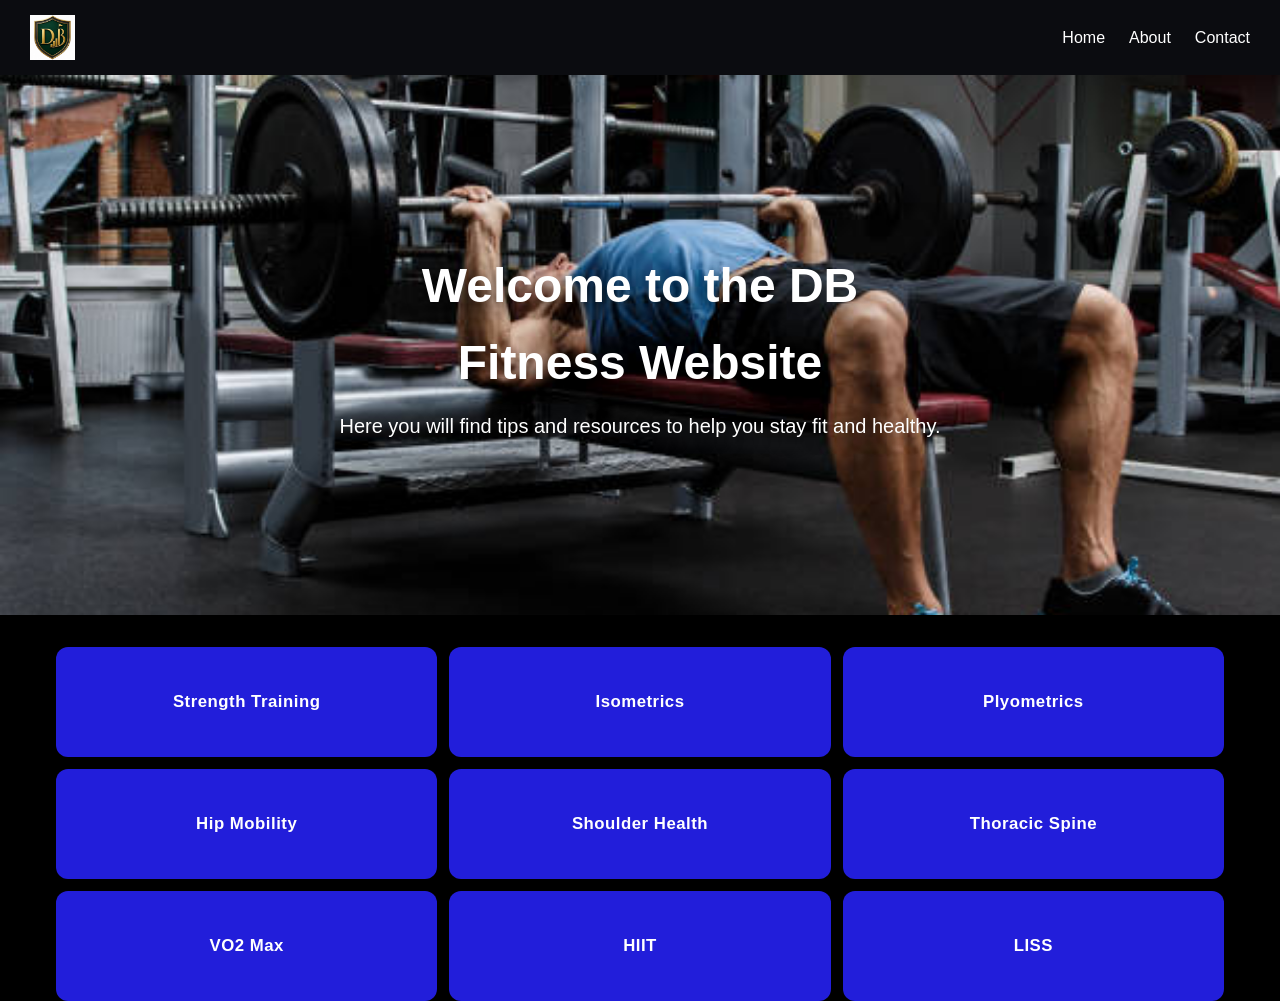
<file: index.html>
<!DOCTYPE html>
<html lang="en">
<head>
  <meta charset="UTF-8">
  <meta name="viewport" content="width=device-width, initial-scale=1.0">
  <title>Fitness</title>
  <link rel="stylesheet" href="style.css">
</head>
<body>

<nav class="navbar">
  <div class="nav-logo">
   <a href="index.html" class="navbar-logo">
    <img src="logo.png" alt="DB Logo">
  </a> 
  </div>
  <ul class="nav-links">
    <li><a href="index.html">Home</a></li>
    <li><a href="about_me.html">About</a></li>

    <li><a href="contact.html">Contact</a></li>
  </ul>
</nav>

<section class="hero">
  <img src="bench_press.jpg" alt="Fitness Image" class="fitness-image">
  <div class="hero-text">
    <h1>Welcome to the DB Fitness Website</h1>
    <p>Here you will find tips and resources to help you stay fit and healthy.</p>
  </div>
</section>
<div class="grid-container">
  <a href="strength.html" class="grid-item">Strength Training</a>
  <a href="isometrics.html" class="grid-item">Isometrics</a>
  <a href="plyometrics.html" class="grid-item">Plyometrics</a>
  <a href="hip.html" class="grid-item">Hip Mobility</a>
  <a href="shoulder.html" class="grid-item">Shoulder Health</a>
  <a href="thoracic.html" class="grid-item">Thoracic Spine</a>
  <a href="vo2max.html" class="grid-item">VO2 Max</a>
  <a href="HIIT.html" class="grid-item">HIIT</a>
  <a href="LISS.html" class="grid-item">LISS</a>
</div>
  
</body>
</html>
</file>
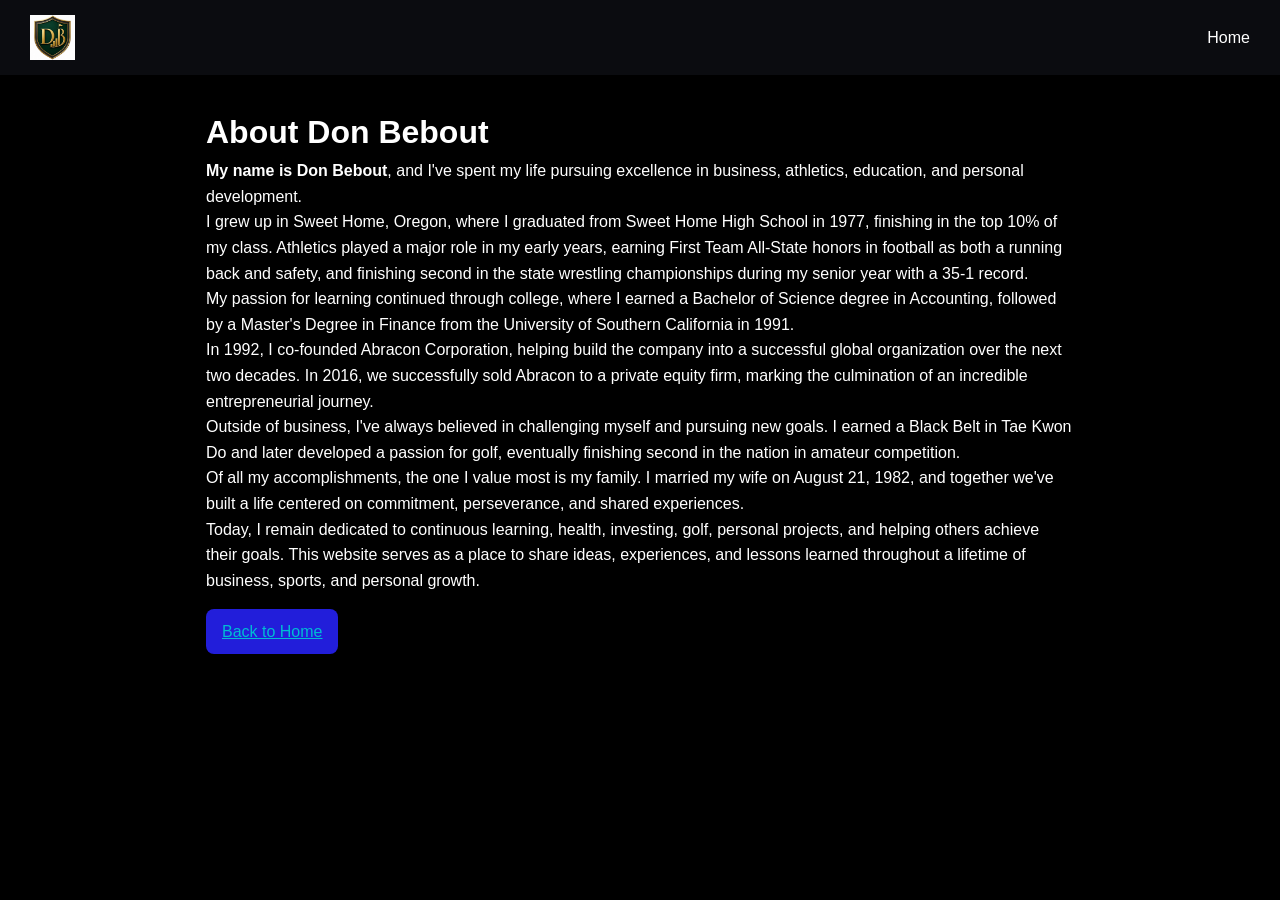
<file: about_me.html>
<!doctype html>
<html lang="en">
  <head>
    <meta charset="UTF-8" />
    <meta name="viewport" content="width=device-width, initial-scale=1.0" />
    <title>About Don Bebout</title>
    <link rel="stylesheet" href="style.css" />
    <meta
      name="description"
      content="About Don Bebout — business, athletics, education, and personal development."
    />
  </head>
  <body>
    <nav class="navbar">
      <div class="nav-logo">
        <a href="index.html" class="navbar-logo">
          <img src="logo.png" alt="DB Logo" />
        </a>
      </div>
      <ul class="nav-links">
        <li><a href="index.html">Home</a></li>
      </ul>
    </nav>

    <main class="strength-content">
      <h1>About Don Bebout</h1>

      <p>
        <strong>My name is Don Bebout</strong>, and I've spent my life
        pursuing excellence in business, athletics, education, and personal
        development.
      </p>

      <p>
        I grew up in Sweet Home, Oregon, where I graduated from Sweet Home
        High School in 1977, finishing in the top 10% of my class. Athletics
        played a major role in my early years, earning First Team All-State
        honors in football as both a running back and safety, and finishing
        second in the state wrestling championships during my senior year
        with a 35-1 record.
      </p>

      <p>
        My passion for learning continued through college, where I earned a
        Bachelor of Science degree in Accounting, followed by a Master's
        Degree in Finance from the University of Southern California in
        1991.
      </p>

      <p>
        In 1992, I co-founded Abracon Corporation, helping build the company
        into a successful global organization over the next two decades. In
        2016, we successfully sold Abracon to a private equity firm, marking
        the culmination of an incredible entrepreneurial journey.
      </p>

      <p>
        Outside of business, I've always believed in challenging myself and
        pursuing new goals. I earned a Black Belt in Tae Kwon Do and later
        developed a passion for golf, eventually finishing second in the
        nation in amateur competition.
      </p>

      <p>
        Of all my accomplishments, the one I value most is my family. I
        married my wife on August 21, 1982, and together we've built a life
        centered on commitment, perseverance, and shared experiences.
      </p>

      <p>
        Today, I remain dedicated to continuous learning, health, investing,
        golf, personal projects, and helping others achieve their goals.
        This website serves as a place to share ideas, experiences, and
        lessons learned throughout a lifetime of business, sports, and
        personal growth.
      </p>

      <p class="back-link">
        <a href="index.html" class="btn">Back to Home</a>
      </p>
    </main>
  </body>
</html>
</file>
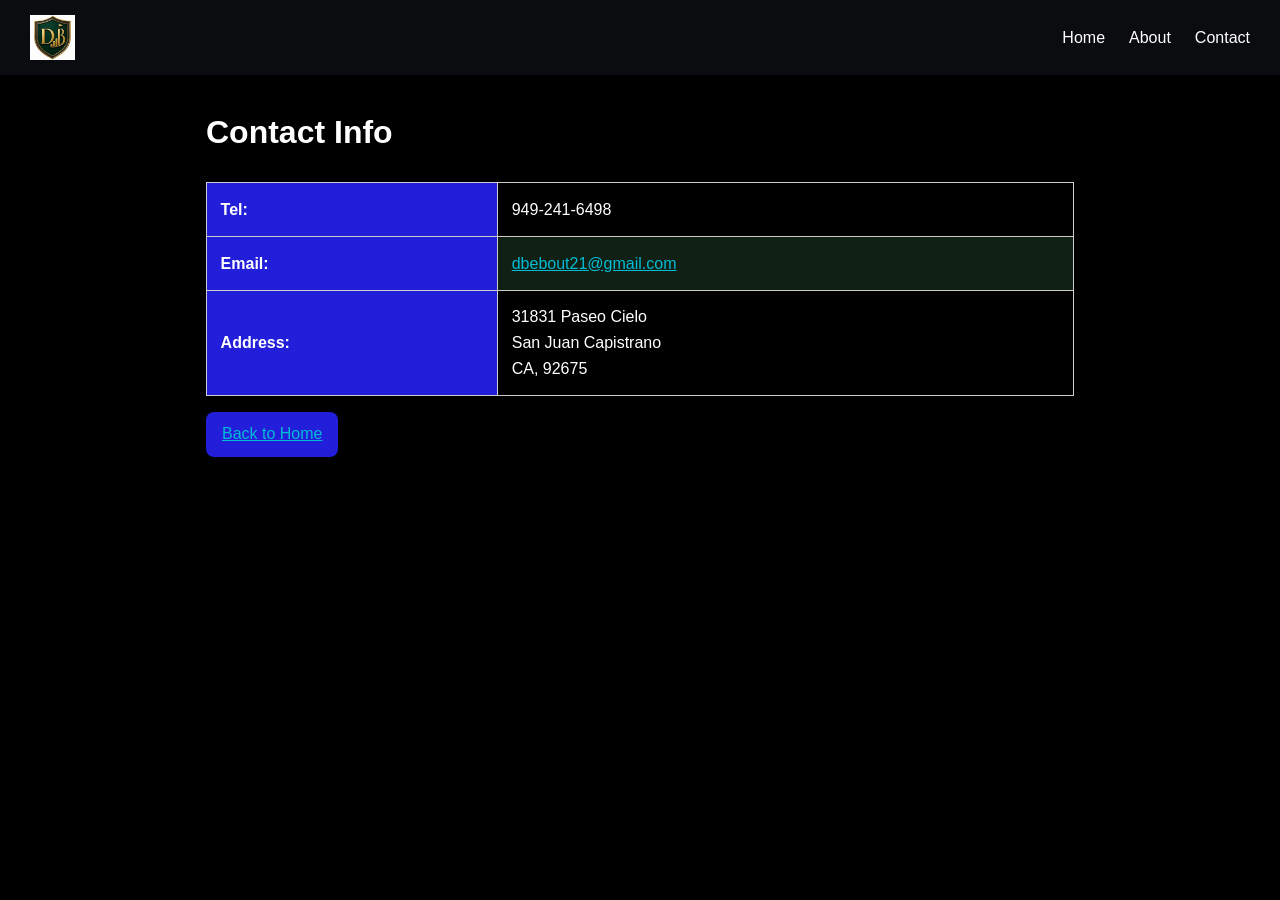
<file: contact.html>
<!DOCTYPE html>
<html lang="en">
<head>
  <meta charset="UTF-8">
  <meta name="viewport" content="width=device-width, initial-scale=1.0">
  <title>Contact</title>
  <link rel="stylesheet" href="style.css">
  <meta name="description" content="Contact information for Don Bebout">
</head>
<body>
  <nav class="navbar">
    <div class="nav-logo">
      <a href="index.html" class="navbar-logo">
        <img src="logo.png" alt="DB Logo">
      </a>
    </div>
    <ul class="nav-links">
      <li><a href="index.html">Home</a></li>
      <li><a href="about_me.html">About</a></li>
      <li><a href="contact.html">Contact</a></li>
    </ul>
  </nav>

  <main class="strength-content">
    <h1>Contact Info</h1>
    <table class="workout-table contact-table">
      <tbody>
        <tr>
          <th>Tel:</th>
          <td>949-241-6498</td>
        </tr>
        <tr>
          <th>Email:</th>
          <td><a href="mailto:dbebout21@gmail.com">dbebout21@gmail.com</a></td>
        </tr>
        <tr>
          <th>Address:</th>
          <td>31831 Paseo Cielo<br>San Juan Capistrano<br>CA, 92675</td>
        </tr>
      </tbody>
    </table>

    <p class="back-link"><a href="index.html" class="btn">Back to Home</a></p>
  </main>
</body>
</html>
</file>
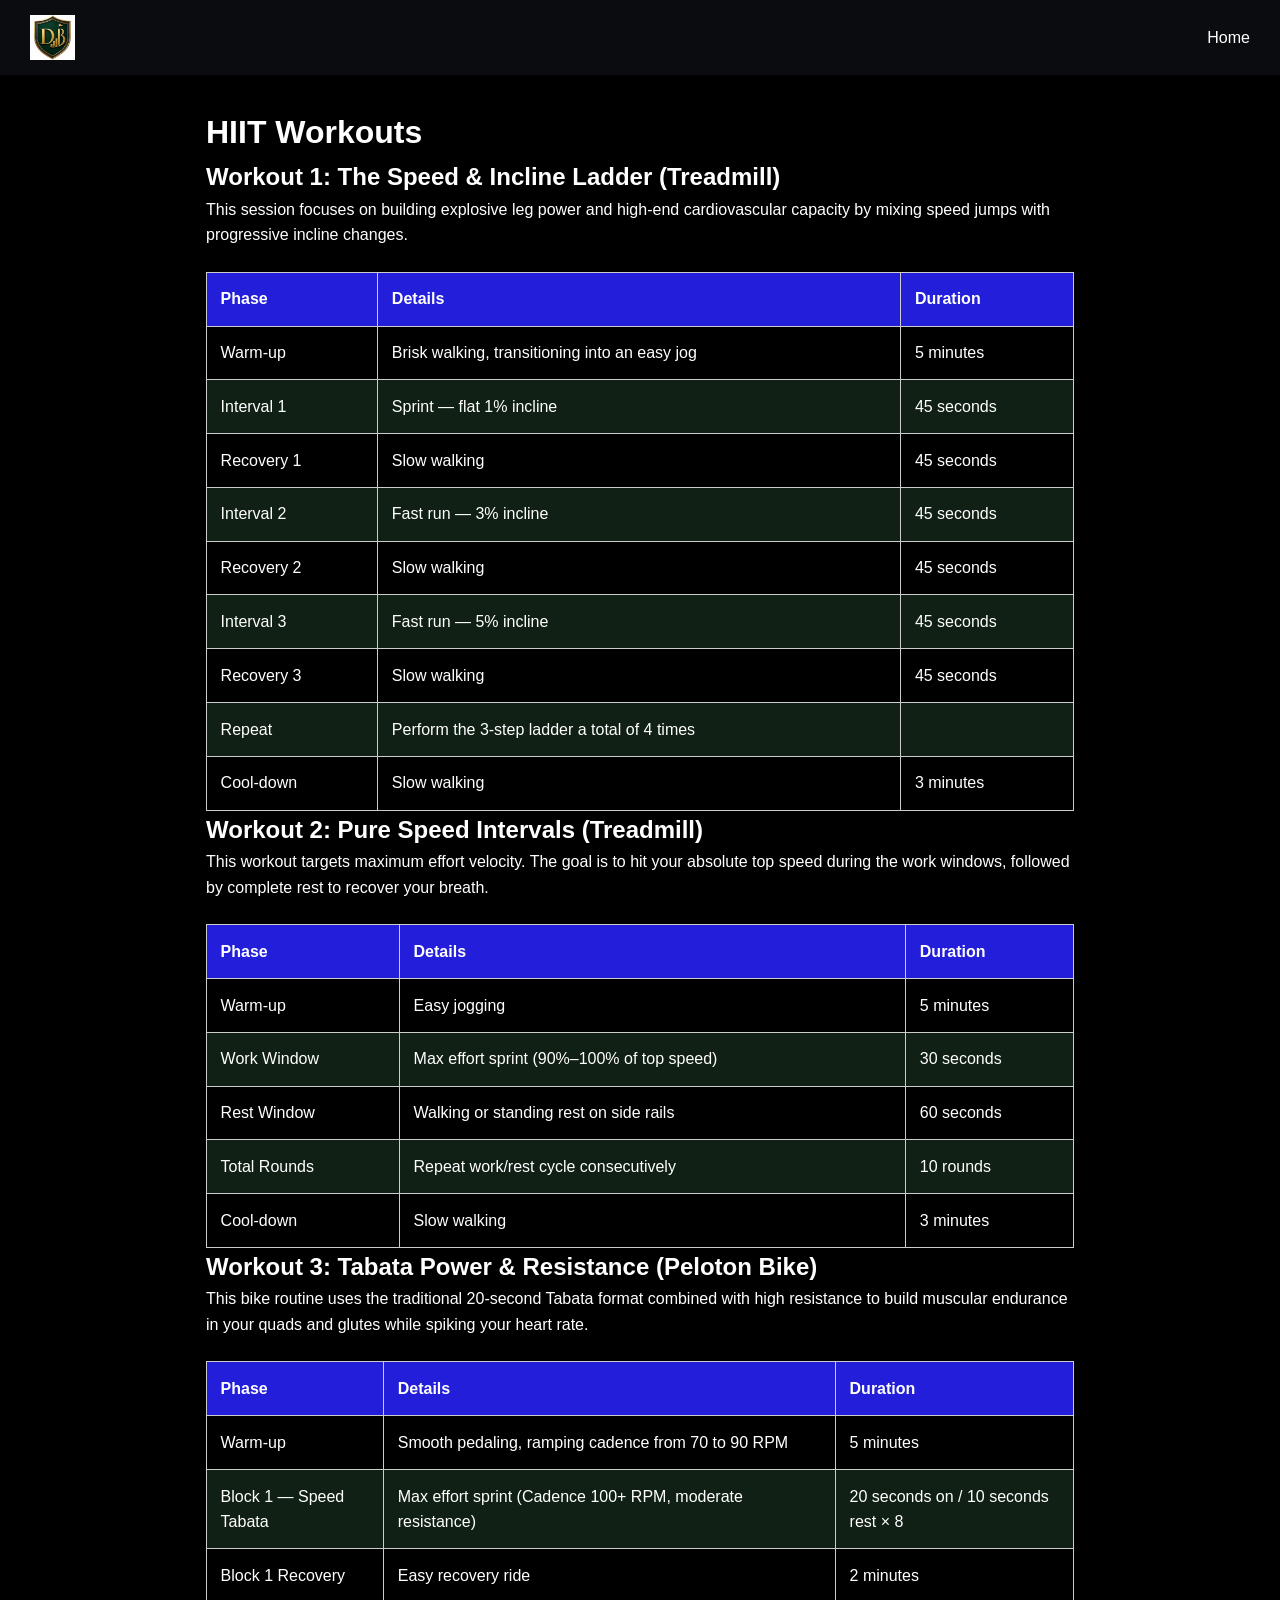
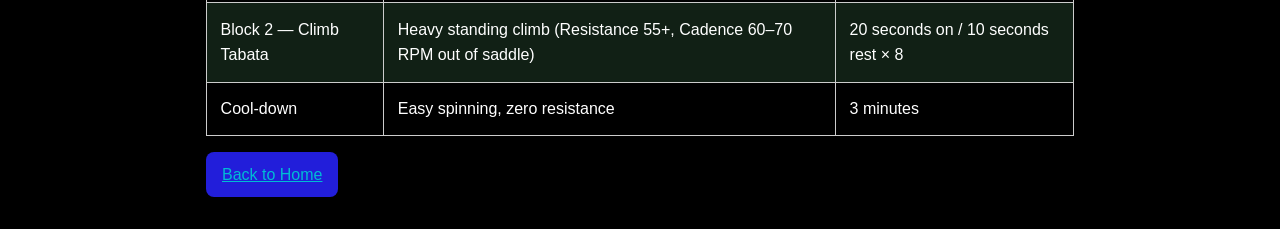
<file: hiit.html>
<!DOCTYPE html>
<html lang="en">
<head>
  <meta charset="UTF-8">
  <meta name="viewport" content="width=device-width, initial-scale=1.0">
  <title>HIIT Workouts</title>
  <link rel="stylesheet" href="style.css">
</head>
<body>
  <nav class="navbar">
    <div class="nav-logo">
      <a href="index.html" class="navbar-logo">
        <img src="logo.png" alt="DB Logo">
      </a>
    </div>
    <ul class="nav-links">
      <li><a href="index.html">Home</a></li>
    </ul>
  </nav>

  <main class="strength-content">
    <h1>HIIT Workouts</h1>

    <h2>Workout 1: The Speed &amp; Incline Ladder (Treadmill)</h2>
    <p>This session focuses on building explosive leg power and high-end cardiovascular capacity by mixing speed jumps with progressive incline changes.</p>

    <table class="workout-table">
      <thead>
        <tr>
          <th>Phase</th>
          <th>Details</th>
          <th>Duration</th>
        </tr>
      </thead>
      <tbody>
        <tr>
          <td>Warm-up</td>
          <td>Brisk walking, transitioning into an easy jog</td>
          <td>5 minutes</td>
        </tr>
        <tr>
          <td>Interval 1</td>
          <td>Sprint — flat 1% incline</td>
          <td>45 seconds</td>
        </tr>
        <tr>
          <td>Recovery 1</td>
          <td>Slow walking</td>
          <td>45 seconds</td>
        </tr>
        <tr>
          <td>Interval 2</td>
          <td>Fast run — 3% incline</td>
          <td>45 seconds</td>
        </tr>
        <tr>
          <td>Recovery 2</td>
          <td>Slow walking</td>
          <td>45 seconds</td>
        </tr>
        <tr>
          <td>Interval 3</td>
          <td>Fast run — 5% incline</td>
          <td>45 seconds</td>
        </tr>
        <tr>
          <td>Recovery 3</td>
          <td>Slow walking</td>
          <td>45 seconds</td>
        </tr>
        <tr>
          <td>Repeat</td>
          <td>Perform the 3-step ladder a total of 4 times</td>
          <td></td>
        </tr>
        <tr>
          <td>Cool-down</td>
          <td>Slow walking</td>
          <td>3 minutes</td>
        </tr>
      </tbody>
    </table>

    <h2>Workout 2: Pure Speed Intervals (Treadmill)</h2>
    <p>This workout targets maximum effort velocity. The goal is to hit your absolute top speed during the work windows, followed by complete rest to recover your breath.</p>

    <table class="workout-table">
      <thead>
        <tr>
          <th>Phase</th>
          <th>Details</th>
          <th>Duration</th>
        </tr>
      </thead>
      <tbody>
        <tr>
          <td>Warm-up</td>
          <td>Easy jogging</td>
          <td>5 minutes</td>
        </tr>
        <tr>
          <td>Work Window</td>
          <td>Max effort sprint (90%–100% of top speed)</td>
          <td>30 seconds</td>
        </tr>
        <tr>
          <td>Rest Window</td>
          <td>Walking or standing rest on side rails</td>
          <td>60 seconds</td>
        </tr>
        <tr>
          <td>Total Rounds</td>
          <td>Repeat work/rest cycle consecutively</td>
          <td>10 rounds</td>
        </tr>
        <tr>
          <td>Cool-down</td>
          <td>Slow walking</td>
          <td>3 minutes</td>
        </tr>
      </tbody>
    </table>

    <h2>Workout 3: Tabata Power &amp; Resistance (Peloton Bike)</h2>
    <p>This bike routine uses the traditional 20-second Tabata format combined with high resistance to build muscular endurance in your quads and glutes while spiking your heart rate.</p>

    <table class="workout-table">
      <thead>
        <tr>
          <th>Phase</th>
          <th>Details</th>
          <th>Duration</th>
        </tr>
      </thead>
      <tbody>
        <tr>
          <td>Warm-up</td>
          <td>Smooth pedaling, ramping cadence from 70 to 90 RPM</td>
          <td>5 minutes</td>
        </tr>
        <tr>
          <td>Block 1 — Speed Tabata</td>
          <td>Max effort sprint (Cadence 100+ RPM, moderate resistance)</td>
          <td>20 seconds on / 10 seconds rest &times; 8</td>
        </tr>
        <tr>
          <td>Block 1 Recovery</td>
          <td>Easy recovery ride</td>
          <td>2 minutes</td>
        </tr>
        <tr>
          <td>Block 2 — Climb Tabata</td>
          <td>Heavy standing climb (Resistance 55+, Cadence 60–70 RPM out of saddle)</td>
          <td>20 seconds on / 10 seconds rest &times; 8</td>
        </tr>
        <tr>
          <td>Cool-down</td>
          <td>Easy spinning, zero resistance</td>
          <td>3 minutes</td>
        </tr>
      </tbody>
    </table>

    <p class="back-link"><a href="index.html" class="btn">Back to Home</a></p>
  </main>
</body>
</html>
</file>
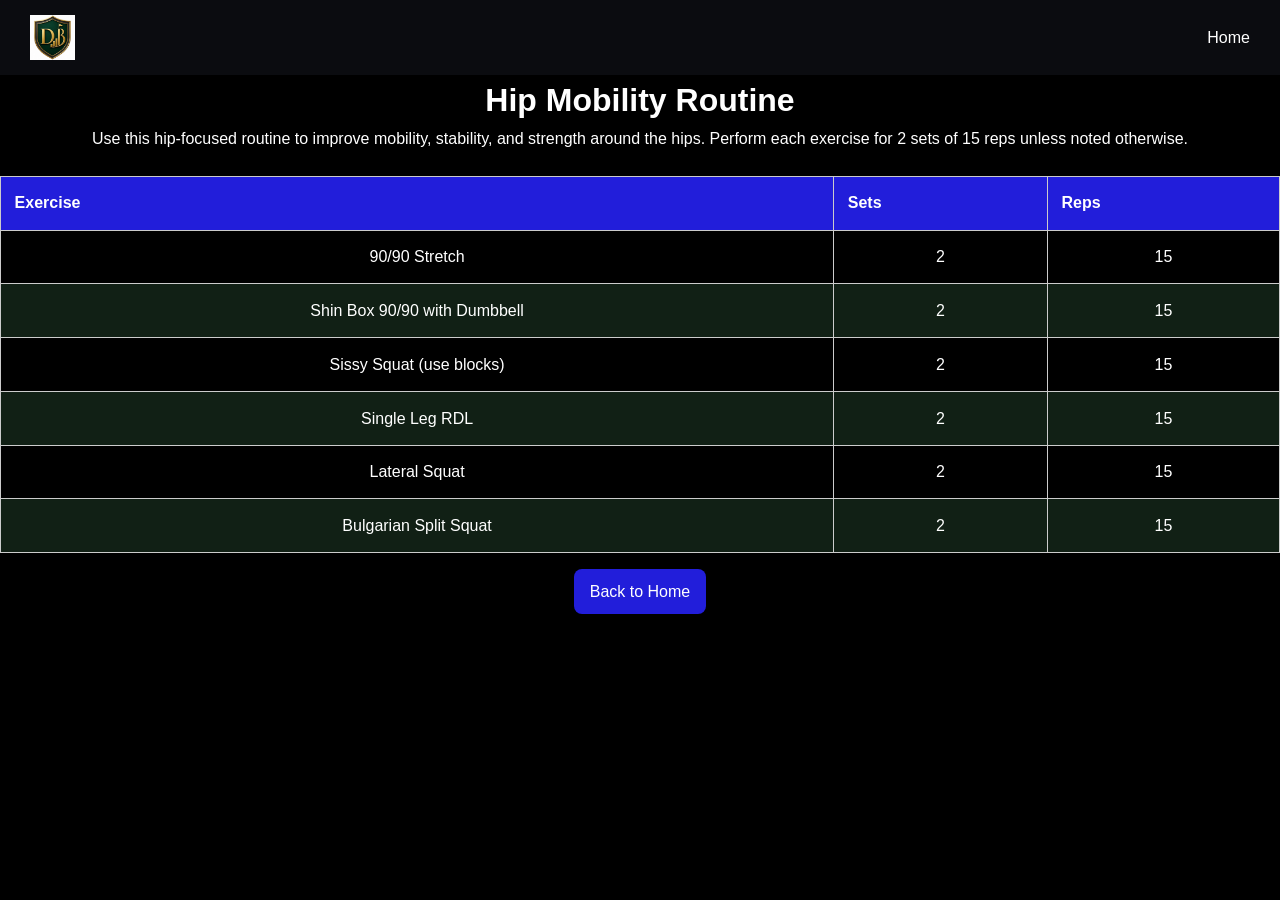
<file: hip.html>
<!DOCTYPE html>
<html lang="en">
<head>
  <meta charset="UTF-8">
  <meta name="viewport" content="width=device-width, initial-scale=1.0">
  <meta name="description" content="Hip mobility routine with stretches and strengthening exercises for improved hip function.">
  <title>Hip Mobility</title>
  <link rel="stylesheet" href="style.css">
</head>
<body>
  <nav class="navbar">
    <div class="nav-logo">
      <a href="index.html" class="navbar-logo">
        <img src="logo.png" alt="DB Logo">
      </a>
    </div>
    <ul class="nav-links">
      <li><a href="index.html">Home</a></li>
    </ul>
  </nav>
  <main class="hip-content">
    <h1>Hip Mobility Routine</h1>
    <p>Use this hip-focused routine to improve mobility, stability, and strength around the hips. Perform each exercise for 2 sets of 15 reps unless noted otherwise.</p>
    <table class="workout-table">
      <thead>
        <tr>
          <th>Exercise</th>
          <th>Sets</th>
          <th>Reps</th>
        </tr>
      </thead>
      <tbody>
        <tr>
          <td>90/90 Stretch</td>
          <td>2</td>
          <td>15</td>
        </tr>
        <tr>
          <td>Shin Box 90/90 with Dumbbell</td>
          <td>2</td>
          <td>15</td>
        </tr>
        <tr>
          <td>Sissy Squat (use blocks)</td>
          <td>2</td>
          <td>15</td>
        </tr>
        <tr>
          <td>Single Leg RDL</td>
          <td>2</td>
          <td>15</td>
        </tr>
        <tr>
          <td>Lateral Squat</td>
          <td>2</td>
          <td>15</td>
        </tr>
        <tr>
          <td>Bulgarian Split Squat</td>
          <td>2</td>
          <td>15</td>
        </tr>
      </tbody>
    </table>
    <p class="back-link"><a href="index.html" class="btn">Back to Home</a></p>
  </main>
</body>
</html>
</file>
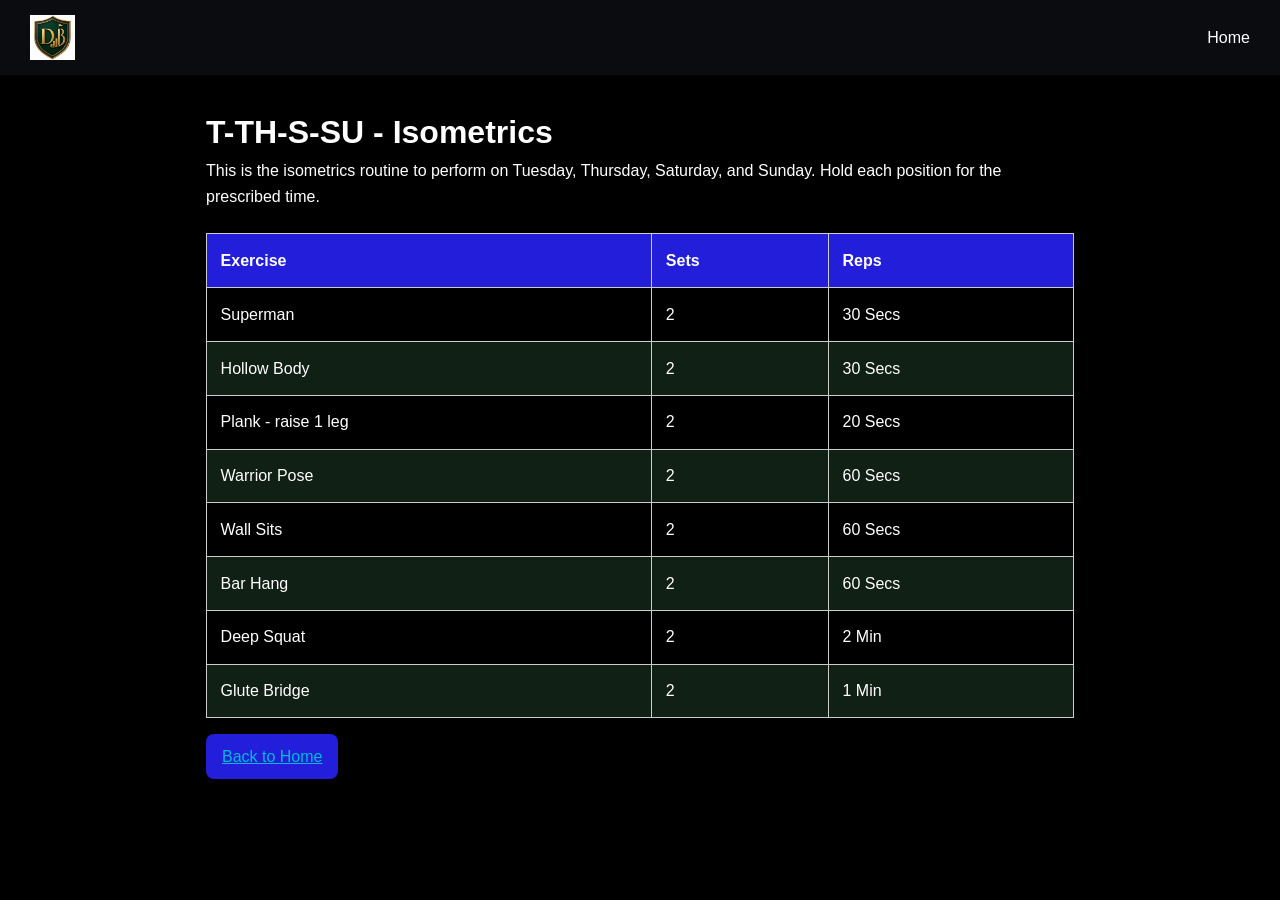
<file: isometrics.html>
<!DOCTYPE html>
<html lang="en">
<head>
  <meta charset="UTF-8">
  <meta name="viewport" content="width=device-width, initial-scale=1.0">
  <title>Isometrics</title>
  <link rel="stylesheet" href="style.css">
</head>
<body>
  <nav class="navbar">
    <div class="nav-logo">
      <a href="index.html" class="navbar-logo">
        <img src="logo.png" alt="DB Logo">
      </a>
    </div>
    <ul class="nav-links">
      <li><a href="index.html">Home</a></li>
    </ul>
  </nav>
  <main class="strength-content">
    <h1>T-TH-S-SU - Isometrics</h1>
    <p>This is the isometrics routine to perform on Tuesday, Thursday, Saturday, and Sunday. Hold each position for the prescribed time.</p>
    <table class="workout-table">
      <thead>
        <tr>
          <th>Exercise</th>
          <th>Sets</th>
          <th>Reps</th>
        </tr>
      </thead>
      <tbody>
        <tr>
          <td>Superman</td>
          <td>2</td>
          <td>30 Secs</td>
        </tr>
        <tr>
          <td>Hollow Body</td>
          <td>2</td>
          <td>30 Secs</td>
        </tr>
        <tr>
          <td>Plank - raise 1 leg</td>
          <td>2</td>
          <td>20 Secs</td>
        </tr>
        <tr>
          <td>Warrior Pose</td>
          <td>2</td>
          <td>60 Secs</td>
        </tr>
        <tr>
          <td>Wall Sits</td>
          <td>2</td>
          <td>60 Secs</td>
        </tr>
        <tr>
          <td>Bar Hang</td>
          <td>2</td>
          <td>60 Secs</td>
        </tr>
        <tr>
          <td>Deep Squat</td>
          <td>2</td>
          <td>2 Min</td>
        </tr>
        <tr>
          <td>Glute Bridge</td>
          <td>2</td>
          <td>1 Min</td>
        </tr>
      </tbody>
    </table>
    <p class="back-link"><a href="index.html" class="btn">Back to Home</a></p>
  </main>
</body>
</html>
</file>
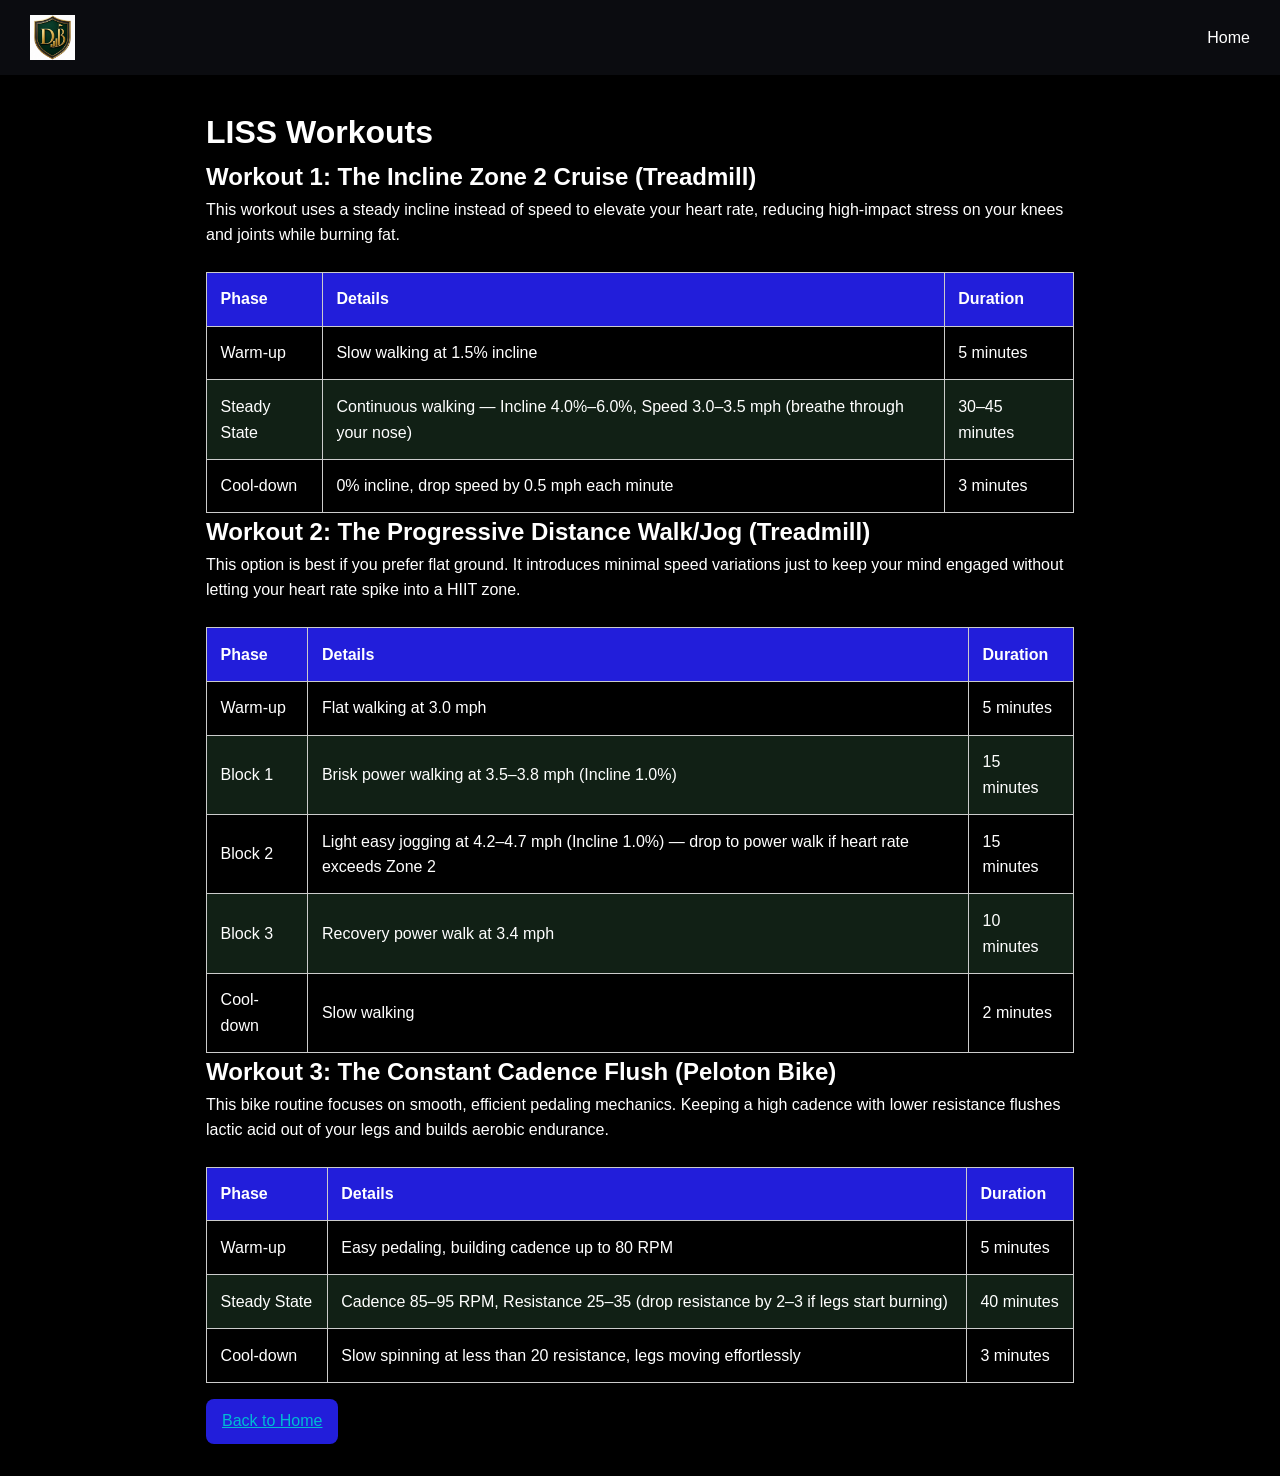
<file: liss.html>
<!DOCTYPE html>
<html lang="en">
<head>
  <meta charset="UTF-8">
  <meta name="viewport" content="width=device-width, initial-scale=1.0">
  <title>LISS Workouts</title>
  <link rel="stylesheet" href="style.css">
</head>
<body>
  <nav class="navbar">
    <div class="nav-logo">
      <a href="index.html" class="navbar-logo">
        <img src="logo.png" alt="DB Logo">
      </a>
    </div>
    <ul class="nav-links">
      <li><a href="index.html">Home</a></li>
    </ul>
  </nav>

  <main class="strength-content">
    <h1>LISS Workouts</h1>

    <h2>Workout 1: The Incline Zone 2 Cruise (Treadmill)</h2>
    <p>This workout uses a steady incline instead of speed to elevate your heart rate, reducing high-impact stress on your knees and joints while burning fat.</p>

    <table class="workout-table">
      <thead>
        <tr>
          <th>Phase</th>
          <th>Details</th>
          <th>Duration</th>
        </tr>
      </thead>
      <tbody>
        <tr>
          <td>Warm-up</td>
          <td>Slow walking at 1.5% incline</td>
          <td>5 minutes</td>
        </tr>
        <tr>
          <td>Steady State</td>
          <td>Continuous walking — Incline 4.0%–6.0%, Speed 3.0–3.5 mph (breathe through your nose)</td>
          <td>30–45 minutes</td>
        </tr>
        <tr>
          <td>Cool-down</td>
          <td>0% incline, drop speed by 0.5 mph each minute</td>
          <td>3 minutes</td>
        </tr>
      </tbody>
    </table>

    <h2>Workout 2: The Progressive Distance Walk/Jog (Treadmill)</h2>
    <p>This option is best if you prefer flat ground. It introduces minimal speed variations just to keep your mind engaged without letting your heart rate spike into a HIIT zone.</p>

    <table class="workout-table">
      <thead>
        <tr>
          <th>Phase</th>
          <th>Details</th>
          <th>Duration</th>
        </tr>
      </thead>
      <tbody>
        <tr>
          <td>Warm-up</td>
          <td>Flat walking at 3.0 mph</td>
          <td>5 minutes</td>
        </tr>
        <tr>
          <td>Block 1</td>
          <td>Brisk power walking at 3.5–3.8 mph (Incline 1.0%)</td>
          <td>15 minutes</td>
        </tr>
        <tr>
          <td>Block 2</td>
          <td>Light easy jogging at 4.2–4.7 mph (Incline 1.0%) — drop to power walk if heart rate exceeds Zone 2</td>
          <td>15 minutes</td>
        </tr>
        <tr>
          <td>Block 3</td>
          <td>Recovery power walk at 3.4 mph</td>
          <td>10 minutes</td>
        </tr>
        <tr>
          <td>Cool-down</td>
          <td>Slow walking</td>
          <td>2 minutes</td>
        </tr>
      </tbody>
    </table>

    <h2>Workout 3: The Constant Cadence Flush (Peloton Bike)</h2>
    <p>This bike routine focuses on smooth, efficient pedaling mechanics. Keeping a high cadence with lower resistance flushes lactic acid out of your legs and builds aerobic endurance.</p>

    <table class="workout-table">
      <thead>
        <tr>
          <th>Phase</th>
          <th>Details</th>
          <th>Duration</th>
        </tr>
      </thead>
      <tbody>
        <tr>
          <td>Warm-up</td>
          <td>Easy pedaling, building cadence up to 80 RPM</td>
          <td>5 minutes</td>
        </tr>
        <tr>
          <td>Steady State</td>
          <td>Cadence 85–95 RPM, Resistance 25–35 (drop resistance by 2–3 if legs start burning)</td>
          <td>40 minutes</td>
        </tr>
        <tr>
          <td>Cool-down</td>
          <td>Slow spinning at less than 20 resistance, legs moving effortlessly</td>
          <td>3 minutes</td>
        </tr>
      </tbody>
    </table>

    <p class="back-link"><a href="index.html" class="btn">Back to Home</a></p>
  </main>
</body>
</html>
</file>
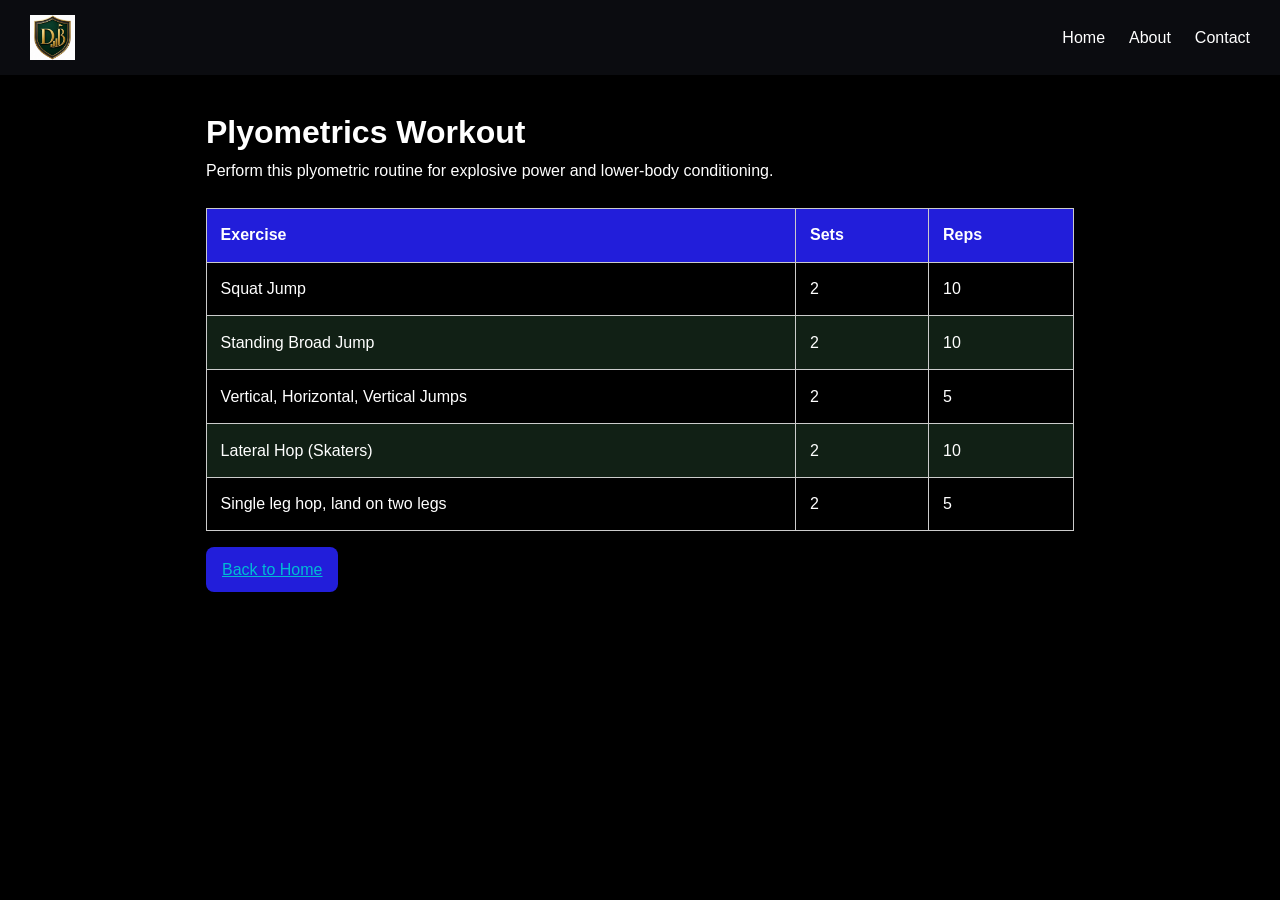
<file: plyometrics.html>
<!DOCTYPE html>
<html lang="en">
<head>
  <meta charset="UTF-8">
  <meta name="viewport" content="width=device-width, initial-scale=1.0">
  <title>Page 3</title>
  <link rel="stylesheet" href="style.css">
</head>
<body>
  <nav class="navbar">
    <div class="nav-logo">
      <a href="index.html" class="navbar-logo">
        <img src="logo.png" alt="DB Logo">
      </a>
    </div>
    <ul class="nav-links">
      <li><a href="index.html">Home</a></li>
      <li><a href="about_me.html">About</a></li>
      <li><a href="contact.html">Contact</a></li>
    </ul>
  </nav>
  <main class="strength-content">
    <h1>Plyometrics Workout</h1>
    <p>Perform this plyometric routine for explosive power and lower-body conditioning.</p>
    <table class="workout-table">
      <thead>
        <tr>
          <th>Exercise</th>
          <th>Sets</th>
          <th>Reps</th>
        </tr>
      </thead>
      <tbody>
        <tr>
          <td>Squat Jump</td>
          <td>2</td>
          <td>10</td>
        </tr>
        <tr>
          <td>Standing Broad Jump</td>
          <td>2</td>
          <td>10</td>
        </tr>
        <tr>
          <td>Vertical, Horizontal, Vertical Jumps</td>
          <td>2</td>
          <td>5</td>
        </tr>
        <tr>
          <td>Lateral Hop (Skaters)</td>
          <td>2</td>
          <td>10</td>
        </tr>
        <tr>
          <td>Single leg hop, land on two legs</td>
          <td>2</td>
          <td>5</td>
        </tr>
      </tbody>
    </table>
    <p class="back-link"><a href="index.html" class="btn">Back to Home</a></p>
  </main>
</body>
</html>
</file>
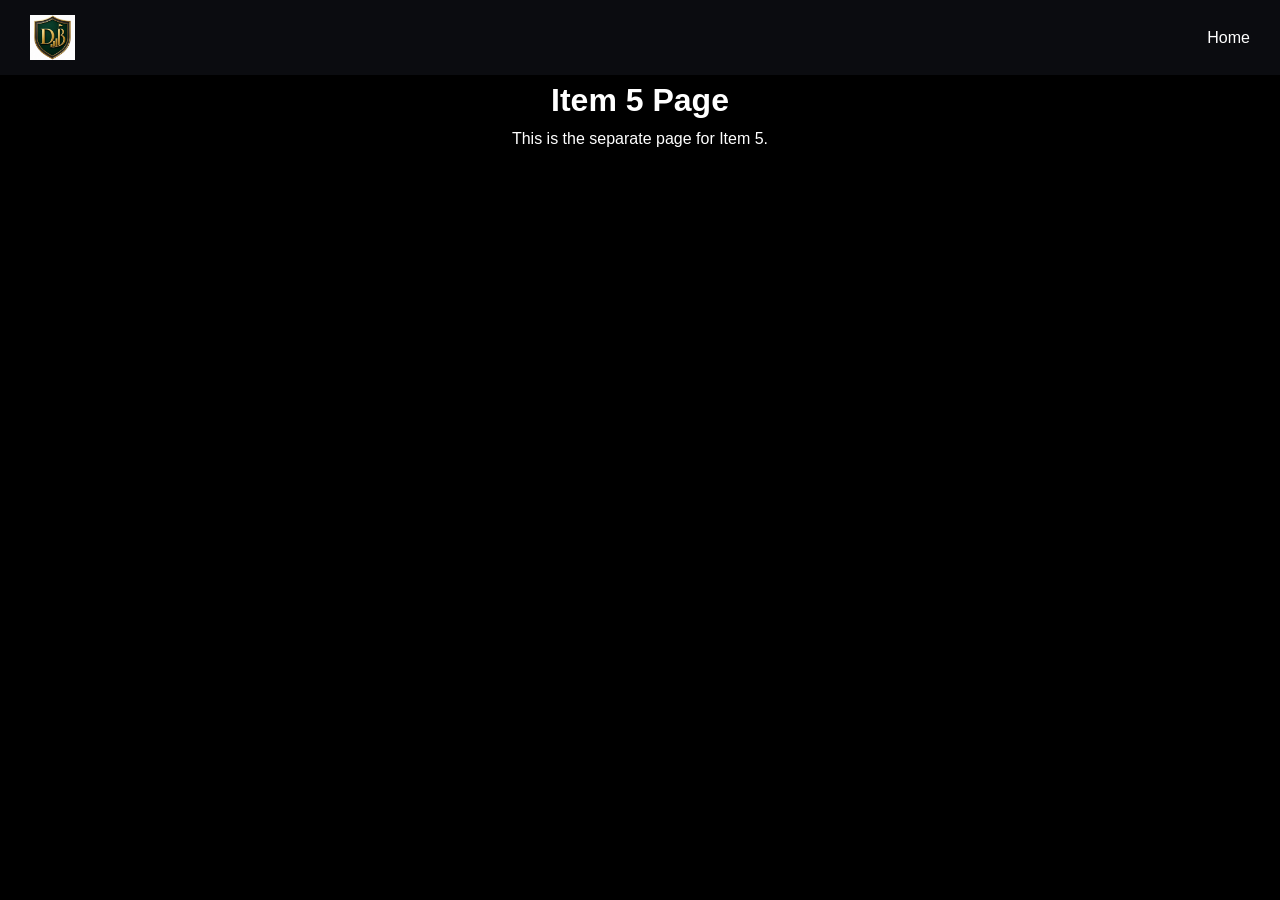
<file: shoulder.html>
<!DOCTYPE html>
<html lang="en">
<head>
  <meta charset="UTF-8">
  <meta name="viewport" content="width=device-width, initial-scale=1.0">
  <title>Page 5</title>
  <link rel="stylesheet" href="style.css">
</head>
<body>
  <nav class="navbar">
    <div class="nav-logo">
      <a href="index.html" class="navbar-logo">
        <img src="logo.png" alt="DB Logo">
      </a>
    </div>
    <ul class="nav-links">
      <li><a href="index.html">Home</a></li>
    </ul>
  </nav>
  <main>
    <h1>Item 5 Page</h1>
    <p>This is the separate page for Item 5.</p>
  </main>
</body>
</html>
</file>
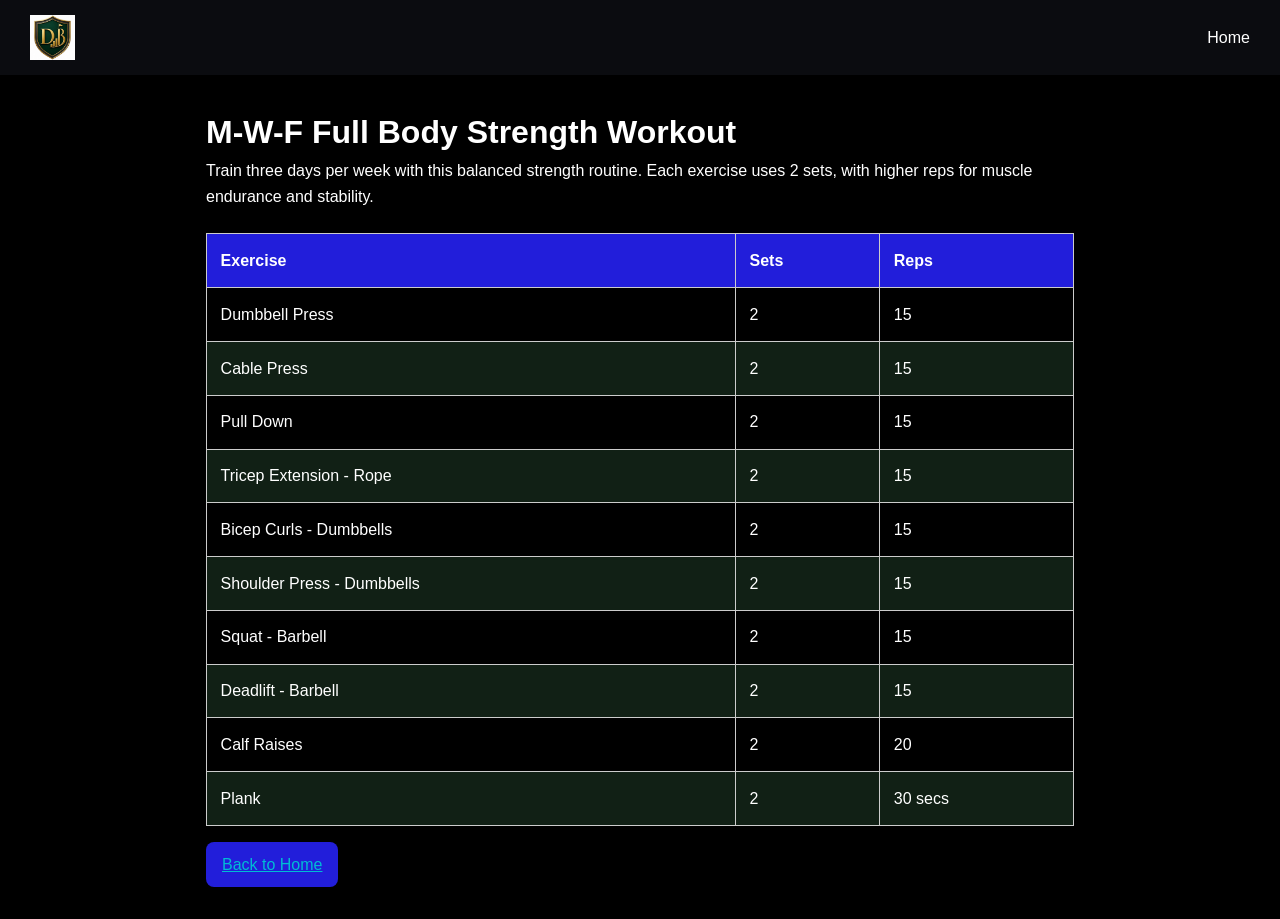
<file: strength.html>
<!DOCTYPE html>
<html lang="en">
<head>
  <meta charset="UTF-8">
  <meta name="viewport" content="width=device-width, initial-scale=1.0">
  <meta name="description" content="Full body strength training workout for Monday, Wednesday, and Friday with dumbbells, barbell lifts, and core work.">
  <title>Strength Training</title>
  <link rel="stylesheet" href="style.css">
</head>
<body>
  <nav class="navbar">
    <div class="nav-logo">
      <a href="index.html" class="navbar-logo">
        <img src="logo.png" alt="DB Logo">
      </a>
    </div>
    <ul class="nav-links">
      <li><a href="index.html">Home</a></li>
    </ul>
  </nav>
  <main class="strength-content">
    <h1>M-W-F Full Body Strength Workout</h1>
    <p>Train three days per week with this balanced strength routine. Each exercise uses 2 sets, with higher reps for muscle endurance and stability.</p>
    <table class="workout-table">
      <thead>
        <tr>
          <th>Exercise</th>
          <th>Sets</th>
          <th>Reps</th>
        </tr>
      </thead>
      <tbody>
        <tr>
          <td>Dumbbell Press</td>
          <td>2</td>
          <td>15</td>
        </tr>
        <tr>
          <td>Cable Press</td>
          <td>2</td>
          <td>15</td>
        </tr>
        <tr>
          <td>Pull Down</td>
          <td>2</td>
          <td>15</td>
        </tr>
        <tr>
          <td>Tricep Extension - Rope</td>
          <td>2</td>
          <td>15</td>
        </tr>
        <tr>
          <td>Bicep Curls - Dumbbells</td>
          <td>2</td>
          <td>15</td>
        </tr>
        <tr>
          <td>Shoulder Press - Dumbbells</td>
          <td>2</td>
          <td>15</td>
        </tr>
        <tr>
          <td>Squat - Barbell</td>
          <td>2</td>
          <td>15</td>
        </tr>
        <tr>
          <td>Deadlift - Barbell</td>
          <td>2</td>
          <td>15</td>
        </tr>
        <tr>
          <td>Calf Raises</td>
          <td>2</td>
          <td>20</td>
        </tr>
        <tr>
          <td>Plank</td>
          <td>2</td>
          <td>30 secs</td>
        </tr>
      </tbody>
    </table>
    <p class="back-link"><a href="index.html" class="btn">Back to Home</a></p>
  </main>
</body>
</html>
</file>
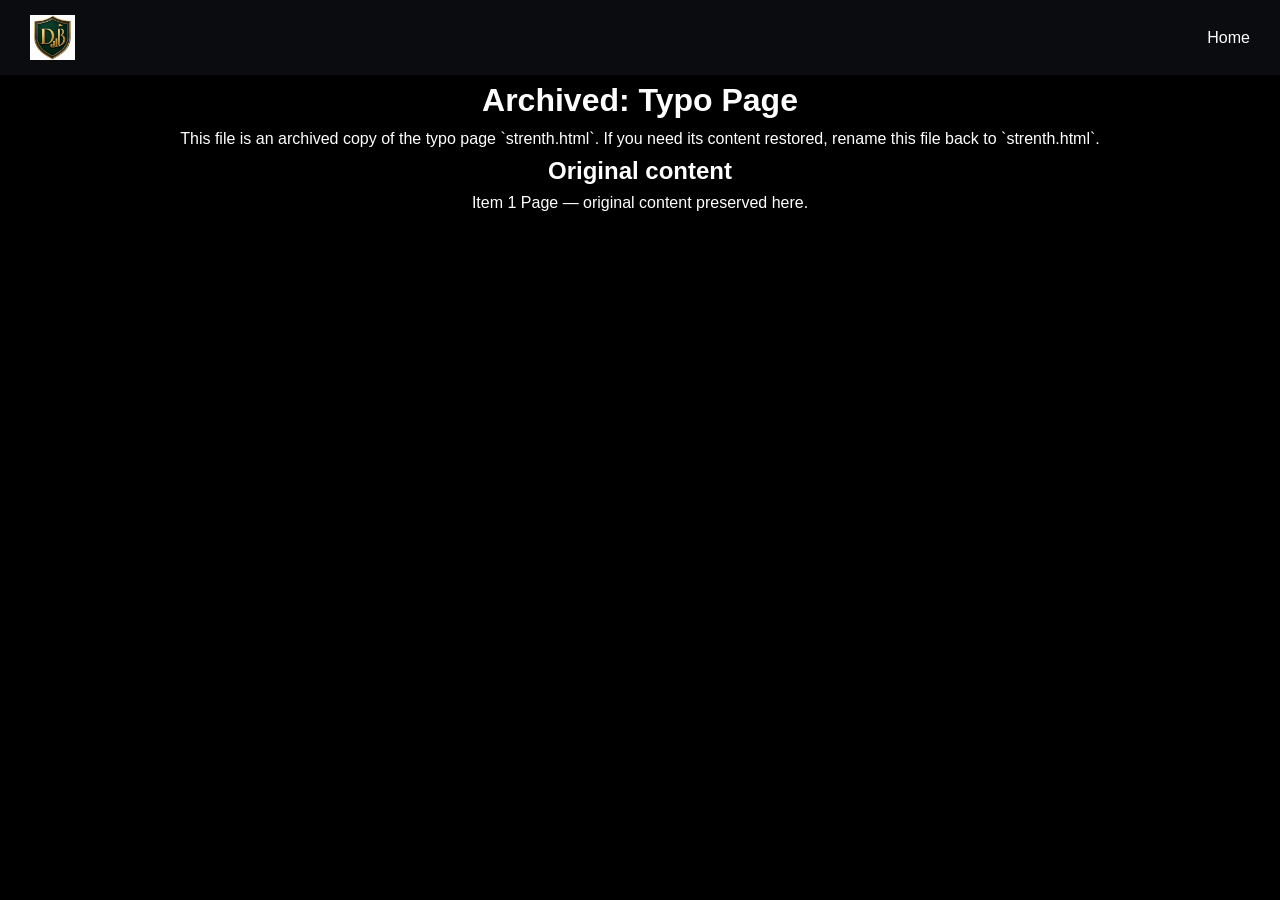
<file: strenth-typo.html>
<!DOCTYPE html>
<html lang="en">
<head>
  <meta charset="UTF-8">
  <meta name="viewport" content="width=device-width, initial-scale=1.0">
  <title>Archived: strenth.html</title>
  <link rel="stylesheet" href="style.css">
</head>
<body>
  <nav class="navbar">
    <div class="nav-logo">
      <a href="index.html" class="navbar-logo">
        <img src="logo.png" alt="DB Logo">
      </a>
    </div>
    <ul class="nav-links">
      <li><a href="index.html">Home</a></li>
    </ul>
  </nav>
  <main>
    <h1>Archived: Typo Page</h1>
    <p>This file is an archived copy of the typo page `strenth.html`.
       If you need its content restored, rename this file back to `strenth.html`.</p>
    <section>
      <h2>Original content</h2>
      <p>Item 1 Page — original content preserved here.</p>
    </section>
  </main>
</body>
</html>
</file>
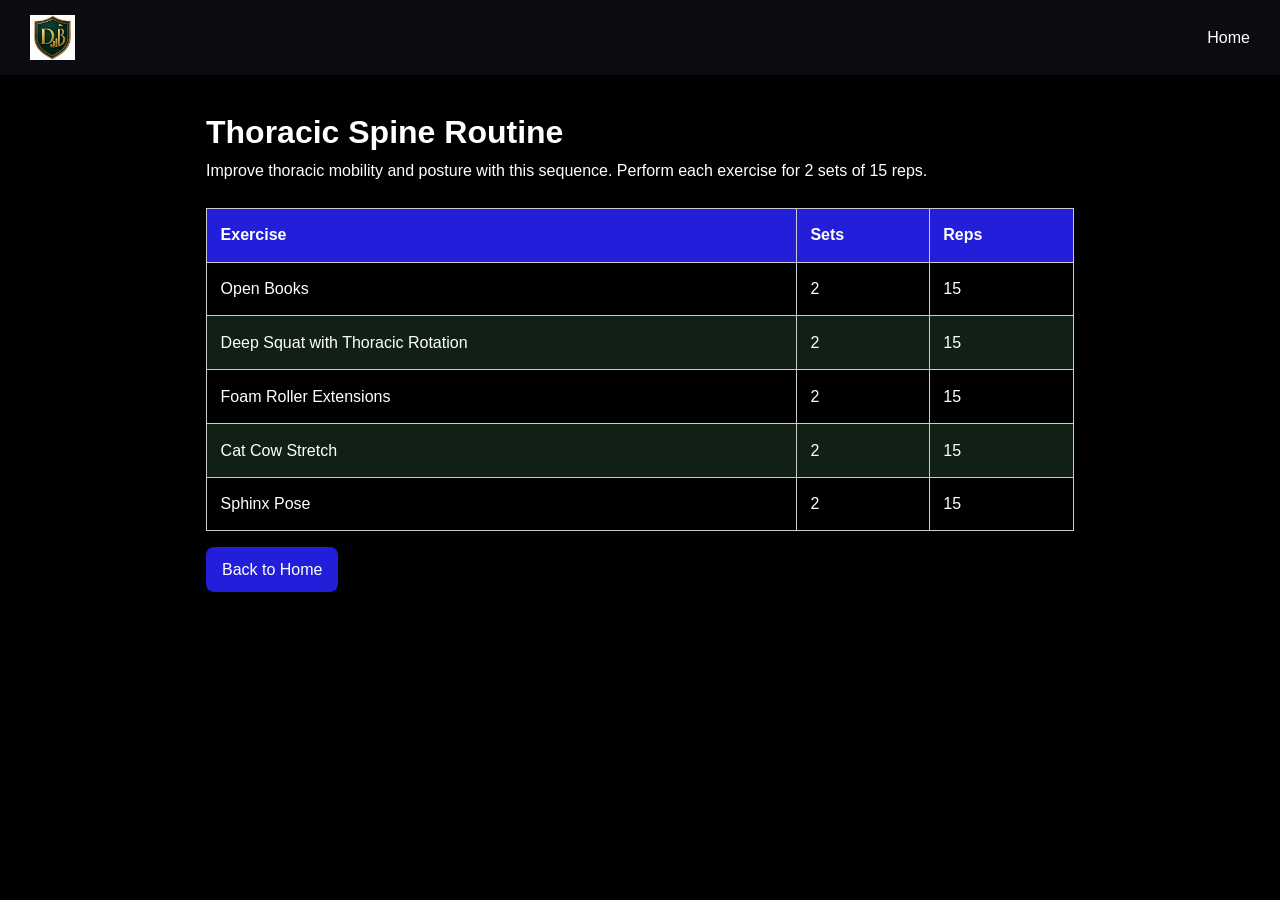
<file: thoracic.html>
<!DOCTYPE html>
<html lang="en">
<head>
  <meta charset="UTF-8">
  <meta name="viewport" content="width=device-width, initial-scale=1.0">
  <meta name="description" content="Thoracic spine mobility routine with stretches and movement exercises.">
  <title>Thoracic Spine Mobility</title>
  <link rel="stylesheet" href="style.css">
</head>
<body>
  <nav class="navbar">
    <div class="nav-logo">
      <a href="index.html" class="navbar-logo">
        <img src="logo.png" alt="DB Logo">
      </a>
    </div>
    <ul class="nav-links">
      <li><a href="index.html">Home</a></li>
    </ul>
  </nav>
  <main class="page-content">
    <h1>Thoracic Spine Routine</h1>
    <p>Improve thoracic mobility and posture with this sequence. Perform each exercise for 2 sets of 15 reps.</p>
    <table class="workout-table">
      <thead>
        <tr>
          <th>Exercise</th>
          <th>Sets</th>
          <th>Reps</th>
        </tr>
      </thead>
      <tbody>
        <tr>
          <td>Open Books</td>
          <td>2</td>
          <td>15</td>
        </tr>
        <tr>
          <td>Deep Squat with Thoracic Rotation</td>
          <td>2</td>
          <td>15</td>
        </tr>
        <tr>
          <td>Foam Roller Extensions</td>
          <td>2</td>
          <td>15</td>
        </tr>
        <tr>
          <td>Cat Cow Stretch</td>
          <td>2</td>
          <td>15</td>
        </tr>
        <tr>
          <td>Sphinx Pose</td>
          <td>2</td>
          <td>15</td>
        </tr>
      </tbody>
    </table>
    <p class="back-link"><a href="index.html" class="btn">Back to Home</a></p>
  </main>
</body>
</html>
</file>
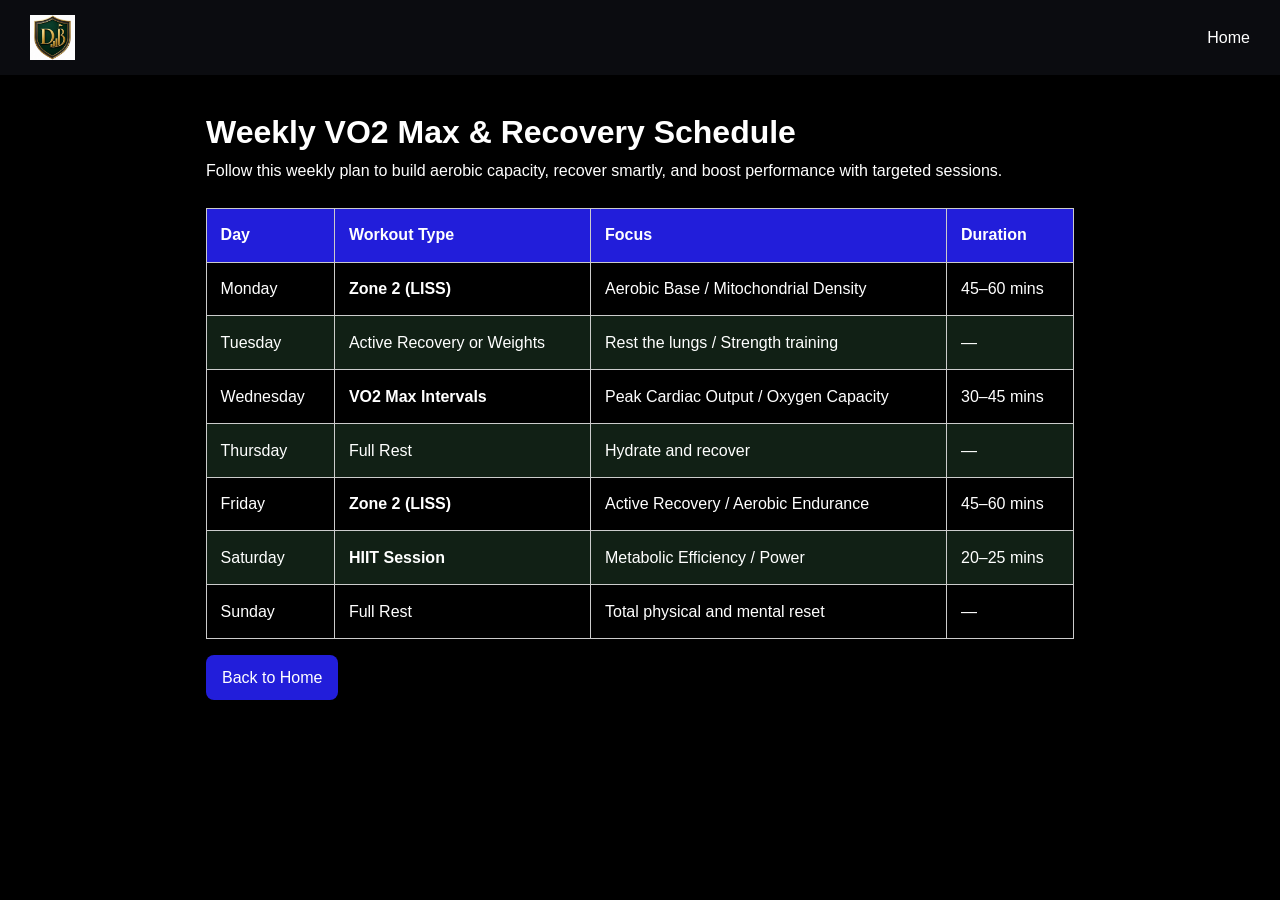
<file: vo2max.html>
<!DOCTYPE html>
<html lang="en">
<head>
  <meta charset="UTF-8">
  <meta name="viewport" content="width=device-width, initial-scale=1.0">
  <meta name="description" content="Weekly VO2 max and recovery training schedule.">
  <title>VO2 Max Training Schedule</title>
  <link rel="stylesheet" href="style.css">
</head>
<body>
  <nav class="navbar">
    <div class="nav-logo">
      <a href="index.html" class="navbar-logo">
        <img src="logo.png" alt="DB Logo">
      </a>
    </div>
    <ul class="nav-links">
      <li><a href="index.html">Home</a></li>
    </ul>
  </nav>
  <main class="page-content">
    <h1>Weekly VO2 Max & Recovery Schedule</h1>
    <p>Follow this weekly plan to build aerobic capacity, recover smartly, and boost performance with targeted sessions.</p>
    <table class="workout-table">
      <thead>
        <tr>
          <th>Day</th>
          <th>Workout Type</th>
          <th>Focus</th>
          <th>Duration</th>
        </tr>
      </thead>
      <tbody>
        <tr>
          <td>Monday</td>
          <td><strong>Zone 2 (LISS)</strong></td>
          <td>Aerobic Base / Mitochondrial Density</td>
          <td>45–60 mins</td>
        </tr>
        <tr>
          <td>Tuesday</td>
          <td>Active Recovery or Weights</td>
          <td>Rest the lungs / Strength training</td>
          <td>—</td>
        </tr>
        <tr>
          <td>Wednesday</td>
          <td><strong>VO2 Max Intervals</strong></td>
          <td>Peak Cardiac Output / Oxygen Capacity</td>
          <td>30–45 mins</td>
        </tr>
        <tr>
          <td>Thursday</td>
          <td>Full Rest</td>
          <td>Hydrate and recover</td>
          <td>—</td>
        </tr>
        <tr>
          <td>Friday</td>
          <td><strong>Zone 2 (LISS)</strong></td>
          <td>Active Recovery / Aerobic Endurance</td>
          <td>45–60 mins</td>
        </tr>
        <tr>
          <td>Saturday</td>
          <td><strong>HIIT Session</strong></td>
          <td>Metabolic Efficiency / Power</td>
          <td>20–25 mins</td>
        </tr>
        <tr>
          <td>Sunday</td>
          <td>Full Rest</td>
          <td>Total physical and mental reset</td>
          <td>—</td>
        </tr>
      </tbody>
    </table>
    <p class="back-link"><a href="index.html" class="btn">Back to Home</a></p>
  </main>
</body>
</html>
</file>
<file: style.css>
html, body {
  font-family: Axifromo, sans-serif;
  margin: 0;
  padding: 0;
  background-color: #000;
  line-height: 1.6;
  color: #fff;
  text-align: center;
}
/* Reset basic margins */
* {
  margin: 0;
  padding: 0;
  box-sizing: border-box;
}

/* Navbar container */
.navbar {
  display: flex;
  justify-content: space-between;
  align-items: center;
  background-color: #221eda;
  padding: 1rem 2rem;
  font-family: sans-serif;
}

/* Logo styling */
.nav-logo a {
  color: #fff;
  font-size: 1.5rem;
  text-decoration: none;
  font-weight: bold;
}

/* Links container */
.nav-links {
  display: flex;
  list-style: none;
  gap: 1.5rem;
}

/* Individual links */
.nav-links a {
  color: #fff;
  text-decoration: none;
  font-size: 1rem;
  transition: color 0.3s ease;
}

/* Hover effect */
.nav-links a:hover {
  color: #00bcd4;
}
/* 1. Navbar Container */
.navbar {
  display: flex;
  justify-content: space-between;
  align-items: center;
  padding: 15px 30px;
  background-color: #0b0c10; /* Matching the high-energy dark palette */
}

/* 2. Logo Link Wrapper */
.navbar-logo {
  display: flex;
  align-items: center;
  text-decoration: none;
}

/* 3. The Logo Image Itself */
.navbar-logo img {
  height: 45px;       /* Controls the overall size of the logo */
  width: auto;        /* Prevents stretching or distortion */
  max-width: 180px;   /* Prevents extra wide logos from crowding the menu */
  object-fit: contain;/* Ensures the image scales nicely inside its box */
}

/* 4. Navigation Links Container */
.navbar-links {
  display: flex;
  list-style: none;
  gap: 24px;          /* Clean spacing between menu items */
  margin: 0;
  padding: 0;
}

/* 5. Individual Link Styling */
.navbar-links a {
  color: #ffffff;
  text-decoration: none;
  font-weight: 500;
}
.grid-container {
  display: grid;
  grid-template-columns: repeat(3, 1fr);
  grid-auto-rows: 110px;
  gap: 12px;
  width: 100%;
  max-width: 1200px;
  margin: 0 auto;
  padding: 2rem 1rem 0;
}

.grid-item {
  background-color: #221eda;
  display: flex;
  align-items: center;
  justify-content: center;
  font-family: Axifromo, sans-serif;
  font-size: 1.05rem;
  font-weight: 600;
  letter-spacing: 0.03em;
  border-radius: 12px;
  color: #fff;
  text-decoration: none;
  transition: transform 0.2s ease, background-color 0.2s ease;
}

.grid-item:hover {
  transform: translateY(-3px);
  background-color: #1a16b0;
}
main.strength-content {
  max-width: 900px;
  margin: 2rem auto;
  padding: 0 1rem;
  text-align: left;
  color: #fff;
}

.workout-table {
  width: 100%;
  border-collapse: collapse;
  margin-top: 1.5rem;
}

.workout-table th,
.workout-table td {
  border: 1px solid #ccc;
  padding: 0.85rem;
  color: #fff;
}

.workout-table th {
  background-color: #221eda;
  color: #fff;
  text-align: left;
}

.workout-table tbody tr:nth-child(even) {
  background-color: rgba(117, 212, 141, 0.15);
}

main {
  color: #fff;
}

.page-content {
  max-width: 900px;
  margin: 2rem auto;
  padding: 0 1rem;
  text-align: left;
}

.btn {
  display: inline-block;
  padding: 0.6rem 1rem;
  background-color: #221eda;
  color: #fff;
  text-decoration: none;
  border-radius: 8px;
  margin-top: 1rem;
}

/* Ensure links inside content are visible */
.strength-content a {
  color: #00bcd4;
  text-decoration: underline;
}

/* Responsive grid for small screens */
@media (max-width: 700px) {
  .grid-container {
    grid-template-columns: 1fr;
    grid-auto-rows: auto;
    gap: 8px;
    padding: 0 1rem;
  }
  .grid-item {
    border-radius: 10px;
    padding: 1.25rem 0;
  }
}

/* Hero image overlay for homepage */
.hero {
  position: relative;
  width: 100%;
  overflow: hidden;
}
.hero .fitness-image {
  width: 100%;
  height: 60vh;
  object-fit: cover;
  display: block;
}
.hero-text {
  position: absolute;
  top: 50%;
  left: 50%;
  transform: translate(-50%, -50%);
  color: #fff;
  text-align: center;
  padding: 0 1rem;
  text-shadow: 0 6px 18px rgba(0,0,0,0.6);
}
.hero-text h1 {
  margin: 0;
  font-size: clamp(1.6rem, 4vw, 3rem);
}
.hero-text p {
  margin-top: 0.5rem;
  font-size: clamp(1rem, 2.2vw, 1.25rem);
}

@media (max-width: 420px) {
  .hero .fitness-image { height: 45vh; }
}
</file>
